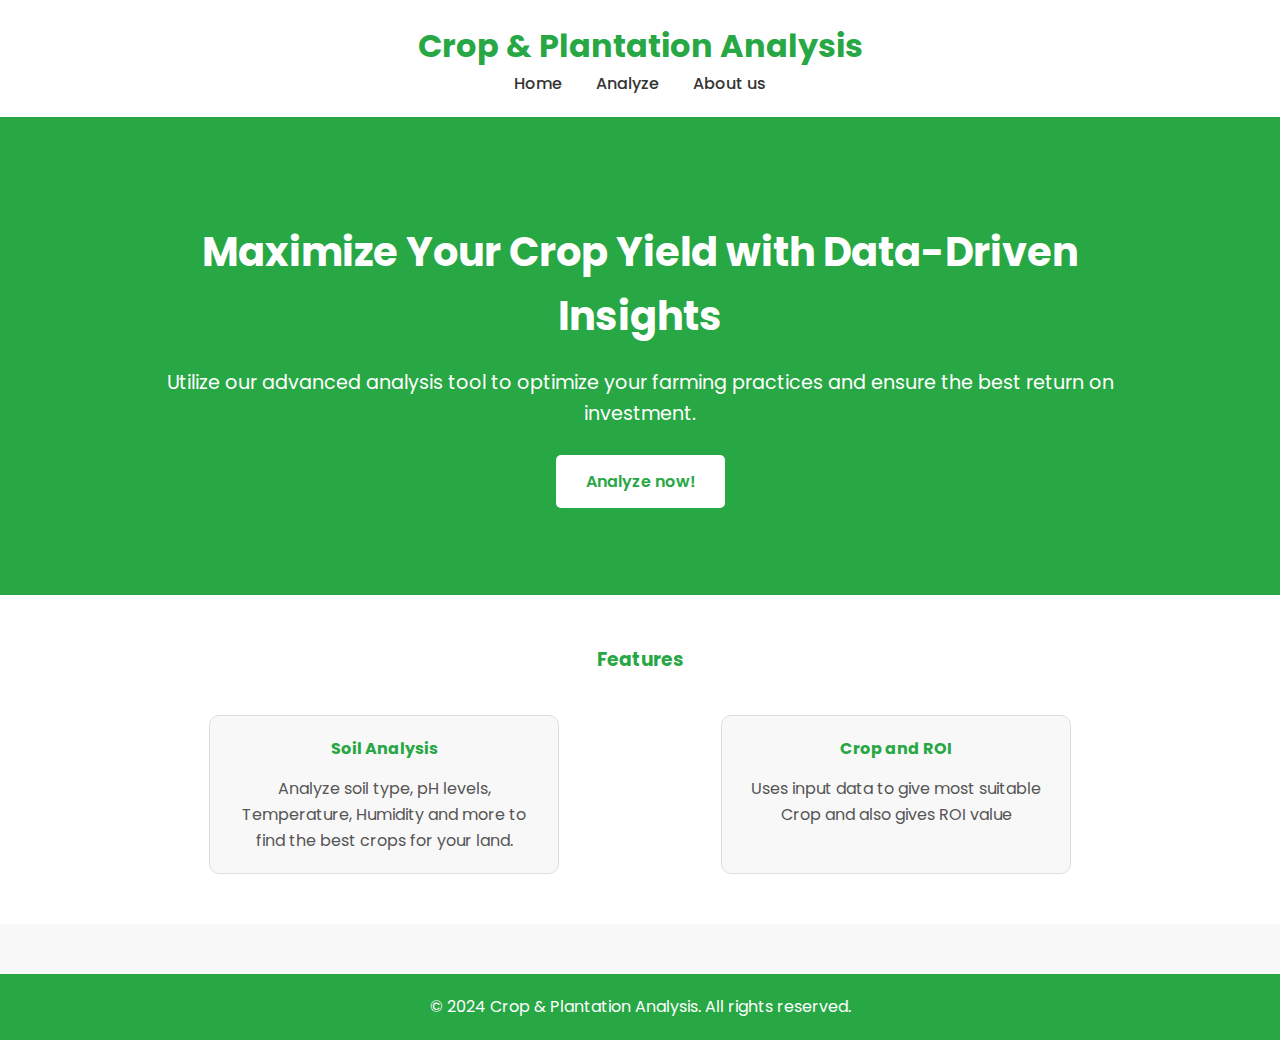
<file: index.html>
﻿<!DOCTYPE html>
<html lang="en">
<head>
    <meta charset="UTF-8">
    <meta name="viewport" content="width=device-width, initial-scale=1.0">
    <title>Crop & Plantation Analysis</title>
    <link rel="stylesheet" href="index.css">
    <link href="https://fonts.googleapis.com/css2?family=Poppins:wght@400;500;600&display=swap" rel="stylesheet">
</head>
<body>
    <header class="header">
        <div class="container">
            <h1>Crop & Plantation Analysis</h1>

        </div>

        <nav>
            <ul>
                <li><a href="index.html">Home</a></li>
                <li><a href="crop yield.html">Analyze</a></li>
                <li><a href="About us page.html">About us</a></li>
            </ul>
        </nav>
    </header>
    <section class="hero">
        <div class="container">
            <h2>Maximize Your Crop Yield with Data-Driven Insights</h2>
            <p>Utilize our advanced analysis tool to optimize your farming practices and ensure the best return on investment.</p>
            <a href="crop yield.html" class="btn">Analyze now!</a>
        </div>
    </section>

    <section class="features">
        <div class="container">
            <h3>Features</h3>
            <div class="feature-grid">
                <div class="feature-item">
                    <h4>Soil Analysis</h4>
                    <p>Analyze soil type, pH levels, Temperature, Humidity and more to find the best crops for your land.</p>
                </div>
                
                <div class="feature-item">
                    <h4>Crop and ROI</h4>
                    <p>Uses input data to give most suitable Crop and also gives ROI value </p>
                </div>
            </div>
        </div>
    </section>

    <footer class="footer">
        <div class="container">
            <p>&copy; 2024 Crop & Plantation Analysis. All rights reserved.</p>
        </div>
    </footer>
</body>
</html>
</file>
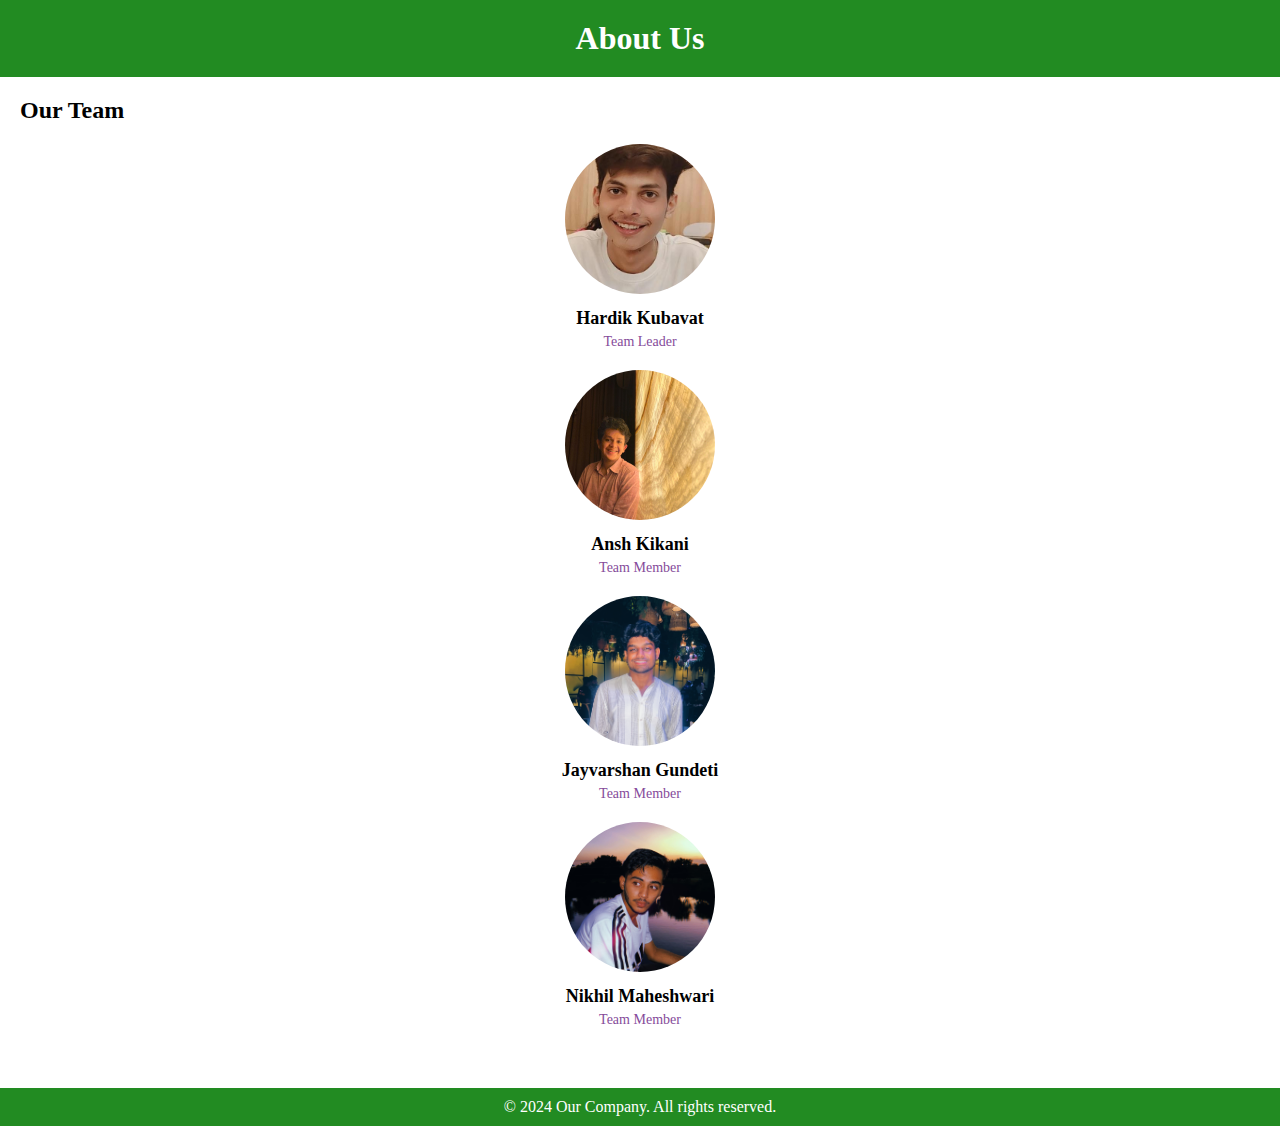
<file: About us page.html>
<!DOCTYPE html>
<html lang="en">
<head>
    <meta charset="UTF-8">
    <meta name="viewport" content="width=device-width, initial-scale=1.0">
    <title>About us page</title>
    <link rel="stylesheet" href="About us page.css">
</head>
<body>
    <header>
        <h1>About Us</h1>
    </header>
    <main>
       
        <section class="about-section">
            <h2>Our Team</h2>
            <div class="team-member">
                <img src="Harzzik.jpg" alt="Team Member 1">
                <h3>Hardik Kubavat</h3>
                <p>Team Leader</p>
            </div>
            <div class="team-member">
                <img src="Ansh.jpg" alt="Team Member 2">
                <h3>Ansh Kikani</h3>
                <p>Team Member</p>
            </div>
            <div class="team-member">
                <img src="Jazzy.jpg" alt="Team Member 3">
                <h3>Jayvarshan Gundeti</h3>
                <p>Team Member</p>
            </div>
            <div class="team-member">
                <img src="Nikkflix.jpg" alt="Team Member 4">
                <h3>Nikhil Maheshwari</h3>
                <p>Team Member</p>
            </div>
        </section>
    </main>
    <footer>
        <p>&copy; 2024 Our Company. All rights reserved.</p>
    </footer>
</body>
</html>
</file>
<file: About us page.css>
* {
    margin: 0;
    padding: 0;
    box-sizing: border-box;
}

/* Styling the header */
header {
    background-color: forestgreen;
    color: white;
    padding: 20px;
    text-align: center;
}

/* Styling the main content */
main {
    padding: 20px;
}

.about-section {
    margin-bottom: 40px;
}

.about-section h2 {
    color:  black;
    font-size: 24px;
    margin-bottom: 10px;
}

/* Styling the team members */
.team-member {
    text-align: center;
    margin-top: 20px;
}

.team-member img {
    border-radius: 50%;
    width: 150px;
    height: 150px;
    object-fit: cover;
    margin-bottom: 10px;
}

.team-member h3 {
    font-size: 18px;
    margin-bottom: 5px;
}

.team-member p {
    color:  #854b9a;
    font-size: 14px;
}
footer {
    background-color: forestgreen;
    color: #fff;
    text-align: center;
    padding: 10px;
}
</file>
<file: index.css>
﻿/* Reset some basic elements */
body, h1, h2, h3, h4, p, ul {
    margin: 0;
    padding: 0;
    font-family: 'Poppins', sans-serif;
}

body {
    background-color: #f8f8f8;
    color: #333;
    line-height: 1.6;
}

.container {
    width: 80%;
    margin: 0 auto;
}

/* Header */
.header {
    background-color: #fff;
    padding: 20px 0;
    border-bottom: 3px solid #28a745;
}

    .header h1 {
        color: #28a745;
        text-align: center;
    }

    .header nav ul {
        list-style: none;
        text-align: center;
    }

        .header nav ul li {
            display: inline;
            margin: 0 15px;
        }

            .header nav ul li a {
                text-decoration: none;
                color: #333;
                font-weight: 500;
                transition: color 0.3s;
            }

                .header nav ul li a:hover {
                    color: #28a745;
                }

/* Hero Section */
.hero {
    background-color: #28a745;
    color: #fff;
    padding: 100px 0;
    text-align: center;
}

    .hero h2 {
        font-size: 2.5rem;
        margin-bottom: 20px;
    }

    .hero p {
        font-size: 1.2rem;
        margin-bottom: 40px;
    }

    .hero .btn {
        background-color: #fff;
        color: #28a745;
        padding: 15px 30px;
        text-decoration: none;
        font-weight: 600;
        border-radius: 5px;
        transition: background-color 0.3s;
    }

        .hero .btn:hover {
            background-color: #f1f1f1;
        }

/* Features Section */
.features {
    background-color: #fff;
    padding: 50px 0;
    text-align: center;
}

    .features h3 {
        color: #28a745;
        margin-bottom: 40px;
    }

.feature-grid {
    display: flex;
    justify-content: space-around;
}

.feature-item {
    background-color: #f8f8f8;
    border: 1px solid #ddd;
    padding: 20px;
    border-radius: 10px;
    width: 30%;
    transition: box-shadow 0.3s;
}

    .feature-item:hover {
        box-shadow: 0 0 10px rgba(0, 0, 0, 0.1);
    }

    .feature-item h4 {
        color: #28a745;
        margin-bottom: 15px;
    }

    .feature-item p {
        color: #555;
    }

/* Footer */
.footer {
    background-color: #28a745;
    color: #fff;
    text-align: center;
    padding: 20px 0;
    margin-top: 50px;
}

    .footer p {
        margin: 0;
    }
</file>
